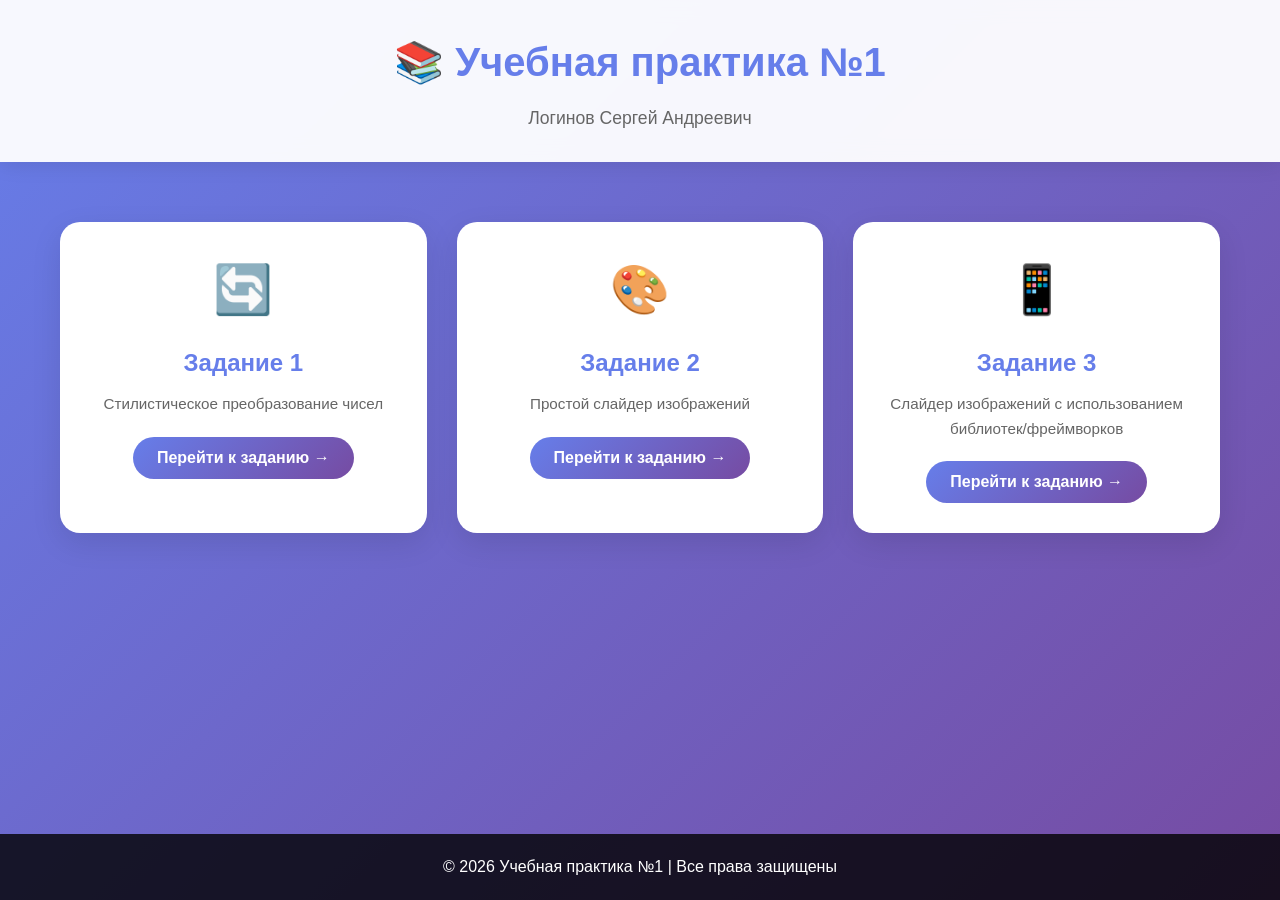
<file: index.html>
<!DOCTYPE html>
<html lang="ru">
<head>
    <meta charset="UTF-8">
    <meta name="viewport" content="width=device-width, initial-scale=1.0, user-scalable=yes">
    <title>Учебная практика №1</title>
    <link rel="stylesheet" href="css/style.css">
</head>
<body>
    <div class="wrapper">
        <header class="header">
            <div class="container">
                <h1 class="header__title">📚 Учебная практика №1</h1>
                <p class="header__subtitle">Логинов Сергей Андреевич</p>
            </div>
        </header>

        <main class="main">
            <div class="container">
                <div class="cards-grid">
                    <div class="card">
                        <div class="card__icon">🔄</div>
                        <h2 class="card__title">Задание 1</h2>
                        <p class="card__description">Стилистическое преобразование чисел</p>
                        <button class="btn btn--primary" data-task="1">
                            Перейти к заданию →
                        </button>
                    </div>

                    <div class="card">
                        <div class="card__icon">🎨</div>
                        <h2 class="card__title">Задание 2</h2>
                        <p class="card__description">Простой слайдер изображений</p>
                        <button class="btn btn--primary" data-task="2">
                            Перейти к заданию →
                        </button>
                    </div>

                    <div class="card">
                        <div class="card__icon">📱</div>
                        <h2 class="card__title">Задание 3</h2>
                        <p class="card__description">Слайдер изображений с использованием библиотек/фреймворков</p>
                        <button class="btn btn--primary" data-task="3">
                            Перейти к заданию →
                        </button>
                    </div>
                </div>
            </div>
        </main>

        <footer class="footer">
            <div class="container">
                <p>&copy; 2026 Учебная практика №1 | Все права защищены</p>
            </div>
        </footer>
    </div>

    <script src="js/script.js"></script>
</body>
</html>
</file>
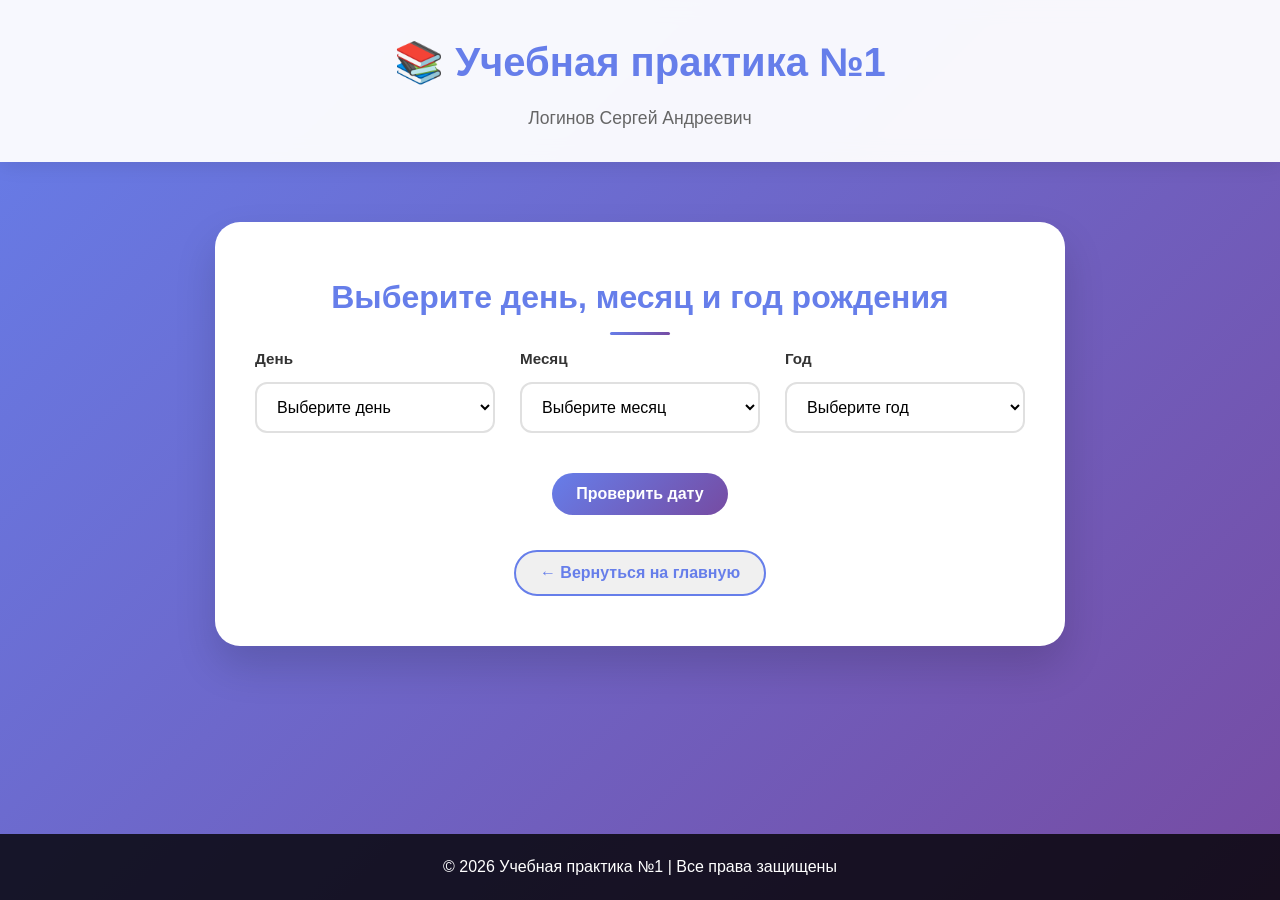
<file: pages/task1.html>
<!DOCTYPE html>
<html lang="ru">
<head>
    <meta charset="UTF-8">
    <meta name="viewport" content="width=device-width, initial-scale=1.0, user-scalable=yes">
    <title>Задание №1 - Дата рождения</title>
    <link rel="stylesheet" href="../css/style.css">
    <link rel="stylesheet" href="../css/styleTask1.css">
</head>
<body>
    <div class="wrapper">
        <header class="header">
            <div class="container">
                <h1 class="header__title">📚 Учебная практика №1</h1>
                <p class="header__subtitle">Логинов Сергей Андреевич</p>
            </div>
        </header>

        <main class="main">
            <div class="container">
                <div class="birthday-card">
                    <h2 class="card-title">Выберите день, месяц и год рождения</h2>
                    
                    <div class="row-selectors">
                        <div class="selector-group">
                            <label>День</label>
                            <select id="day" class="selector-input">
                                <option value="">Выберите день</option>
                            </select>
                        </div>

                        <div class="selector-group">
                            <label>Месяц</label>
                            <select id="month" class="selector-input">
                                <option value="">Выберите месяц</option>
                                <option value="1">Январь</option>
                                <option value="2">Февраль</option>
                                <option value="3">Март</option>
                                <option value="4">Апрель</option>
                                <option value="5">Май</option>
                                <option value="6">Июнь</option>
                                <option value="7">Июль</option>
                                <option value="8">Август</option>
                                <option value="9">Сентябрь</option>
                                <option value="10">Октябрь</option>
                                <option value="11">Ноябрь</option>
                                <option value="12">Декабрь</option>
                            </select>
                        </div>

                        <div class="selector-group">
                            <label>Год</label>
                            <select id="year" class="selector-input">
                                <option value="">Выберите год</option>
                            </select>
                        </div>
                    </div>

                    <button class="btn btn--primary" id="checkBtn">Проверить дату</button>

                    <div class="back-btn">
                        <button onclick="window.location.href='../index.html'" class="btn btn--secondary">
                            ← Вернуться на главную
                        </button>
                    </div>
                </div>
            </div>
        </main>

        <footer class="footer">
            <div class="container">
                <p>&copy; 2026 Учебная практика №1 | Все права защищены</p>
            </div>
        </footer>
    </div>

    <script src="../js/scriptTask1.js"></script>
</body>
</html>
</file>
<file: css/style.css>
* {
    margin: 0;
    padding: 0;
    box-sizing: border-box;
}

body {
    font-family: 'Segoe UI', Tahoma, Geneva, Verdana, sans-serif;
    line-height: 1.6;
    color: #333;
    background: linear-gradient(135deg, #667eea 0%, #764ba2 100%);
    min-height: 100vh;
}

.container {
    max-width: 1200px;
    margin: 0 auto;
    padding: 0 20px;
}

.wrapper {
    display: flex;
    flex-direction: column;
    min-height: 100vh;
}

.header {
    background: rgba(255, 255, 255, 0.95);
    backdrop-filter: blur(10px);
    box-shadow: 0 2px 20px rgba(0, 0, 0, 0.1);
    padding: 30px 0;
    text-align: center;
}

.header__title {
    font-size: 2.5rem;
    color: #667eea;
    margin-bottom: 10px;
    animation: fadeInDown 0.8s ease;
}

.header__subtitle {
    font-size: 1.1rem;
    color: #666;
    animation: fadeInUp 0.8s ease;
}

.main {
    flex: 1;
    padding: 60px 0;
}

.cards-grid {
    display: grid;
    grid-template-columns: repeat(auto-fit, minmax(280px, 1fr));
    gap: 30px;
    animation: fadeIn 1s ease;
}

.card {
    background: white;
    border-radius: 20px;
    padding: 30px 20px;
    text-align: center;
    transition: transform 0.3s ease, box-shadow 0.3s ease;
    box-shadow: 0 10px 30px rgba(0, 0, 0, 0.1);
}

.card:hover {
    transform: translateY(-10px);
    box-shadow: 0 20px 40px rgba(0, 0, 0, 0.2);
}

.card__icon {
    font-size: 3rem;
    margin-bottom: 15px;
}

.card__title {
    font-size: 1.5rem;
    color: #667eea;
    margin-bottom: 10px;
}

.card__description {
    color: #666;
    margin-bottom: 20px;
    font-size: 0.95rem;
}

.btn {
    display: inline-block;
    padding: 12px 24px;
    border: none;
    border-radius: 50px;
    font-size: 1rem;
    cursor: pointer;
    transition: all 0.3s ease;
    font-weight: 600;
    text-decoration: none;
}

.btn--primary {
    background: linear-gradient(135deg, #667eea 0%, #764ba2 100%);
    color: white;
}

.btn--primary:hover {
    transform: scale(1.05);
    box-shadow: 0 5px 15px rgba(102, 126, 234, 0.4);
}

.btn--secondary {
    background: #f0f0f0;
    color: #667eea;
    border: 2px solid #667eea;
}

.btn--secondary:hover {
    background: #667eea;
    color: white;
}

.footer {
    background: rgba(0, 0, 0, 0.8);
    color: white;
    text-align: center;
    padding: 20px 0;
    margin-top: auto;
}

@keyframes fadeIn {
    from { opacity: 0; }
    to { opacity: 1; }
}

@keyframes fadeInDown {
    from {
        opacity: 0;
        transform: translateY(-30px);
    }
    to {
        opacity: 1;
        transform: translateY(0);
    }
}

@keyframes fadeInUp {
    from {
        opacity: 0;
        transform: translateY(30px);
    }
    to {
        opacity: 1;
        transform: translateY(0);
    }
}

@media (max-width: 1024px) {
    .cards-grid {
        gap: 25px;
    }
}

@media (max-width: 768px) {
    .header {
        padding: 20px 0;
    }
    
    .header__title {
        font-size: 2rem;
    }
    
    .header__subtitle {
        font-size: 1rem;
    }
    
    .main {
        padding: 40px 0;
    }
    
    .cards-grid {
        grid-template-columns: repeat(auto-fit, minmax(240px, 1fr));
        gap: 20px;
    }
    
    .card {
        padding: 25px 15px;
    }
    
    .card__title {
        font-size: 1.3rem;
    }
    
    .btn {
        padding: 10px 20px;
        font-size: 0.9rem;
    }
}

@media (max-width: 600px) {
    .header {
        padding: 15px 0;
    }
    
    .header__title {
        font-size: 1.6rem;
    }
    
    .header__subtitle {
        font-size: 0.9rem;
    }
    
    .main {
        padding: 30px 0;
    }
    
    .cards-grid {
        grid-template-columns: 1fr;
        gap: 16px;
    }
    
    .card {
        padding: 20px 15px;
    }
    
    .container {
        padding: 0 15px;
    }
    
    .btn {
        padding: 8px 16px;
        font-size: 0.85rem;
    }
}

@media (max-width: 380px) {
    .header__title {
        font-size: 1.3rem;
    }
    
    .header__subtitle {
        font-size: 0.8rem;
    }
    
    .main {
        padding: 20px 0;
    }
    
    .card {
        padding: 16px 12px;
    }
    
    .card__title {
        font-size: 1.1rem;
    }
    
    .card__description {
        font-size: 0.85rem;
    }
    
    .btn {
        padding: 6px 14px;
        font-size: 0.8rem;
    }
}
</file>
<file: css/styleTask1.css>
.birthday-card {
    background: white;
    border-radius: 25px;
    padding: 50px 40px;
    box-shadow: 0 20px 40px rgba(0, 0, 0, 0.15);
    max-width: 850px;
    margin: 0 auto;
    text-align: center;
}

.card-title {
    color: #667eea;
    font-size: 2rem;
    margin-bottom: 12px;
    position: relative;
    display: inline-block;
    padding-bottom: 12px;
}

.card-title::after {
    content: '';
    position: absolute;
    bottom: 0;
    left: 50%;
    transform: translateX(-50%);
    width: 60px;
    height: 3px;
    background: linear-gradient(135deg, #667eea 0%, #764ba2 100%);
    border-radius: 3px;
}

.card-subtitle {
    color: #888;
    margin-bottom: 40px;
    font-size: 1.05rem;
}

.row-selectors {
    display: flex;
    gap: 25px;
    margin-bottom: 40px;
    flex-wrap: wrap;
    justify-content: center;
}

.selector-group {
    flex: 1;
    min-width: 140px;
    text-align: left;
}

.selector-group label {
    display: block;
    margin-bottom: 10px;
    font-weight: 600;
    color: #333;
    font-size: 0.95rem;
}

.selector-input {
    width: 100%;
    padding: 14px 16px;
    border: 2px solid #e0e0e0;
    border-radius: 12px;
    font-size: 16px;
    transition: all 0.3s ease;
    background: white;
    cursor: pointer;
    font-family: inherit;
    font-weight: 500;
}

.selector-input:focus {
    outline: none;
    border-color: #667eea;
    box-shadow: 0 0 0 3px rgba(102, 126, 234, 0.1);
}

.selector-input:hover {
    border-color: #667eea;
}

.back-btn {
    margin-top: 35px;
    text-align: center;
}

@media (max-width: 768px) {
    .birthday-card {
        padding: 35px 25px;
        margin: 0 15px;
        border-radius: 20px;
    }
    
    .card-title {
        font-size: 1.6rem;
        padding-bottom: 10px;
    }
    
    .card-title::after {
        width: 50px;
        height: 3px;
    }
    
    .card-subtitle {
        font-size: 0.95rem;
        margin-bottom: 30px;
    }
    
    .row-selectors {
        gap: 15px;
    }
    
    .selector-group {
        min-width: 110px;
    }
    
    .selector-input {
        padding: 12px 14px;
        font-size: 14px;
    }
}

@media (max-width: 600px) {
    .birthday-card {
        padding: 25px 18px;
        margin: 0 10px;
        border-radius: 18px;
    }
    
    .card-title {
        font-size: 1.4rem;
        padding-bottom: 8px;
    }
    
    .card-title::after {
        width: 40px;
        height: 2px;
    }
    
    .card-subtitle {
        font-size: 0.9rem;
        margin-bottom: 25px;
    }
    
    .row-selectors {
        flex-direction: column;
        gap: 15px;
    }
    
    .selector-group {
        width: 100%;
        min-width: auto;
    }
    
    .selector-group label {
        font-size: 0.9rem;
    }
    
    .selector-input {
        padding: 10px 12px;
        font-size: 14px;
    }
    
    .back-btn {
        margin-top: 25px;
    }
    
    .back-btn .btn {
        min-width: 100%;
        padding: 10px 16px;
        font-size: 0.9rem;
    }
}

@media (max-width: 380px) {
    .birthday-card {
        padding: 18px 12px;
        margin: 0 8px;
        border-radius: 14px;
    }
    
    .card-title {
        font-size: 1.2rem;
        padding-bottom: 6px;
    }
    
    .card-title::after {
        width: 30px;
        height: 2px;
    }
    
    .card-subtitle {
        font-size: 0.85rem;
        margin-bottom: 20px;
    }
    
    .selector-input {
        padding: 8px 10px;
        font-size: 13px;
    }
}
</file>
